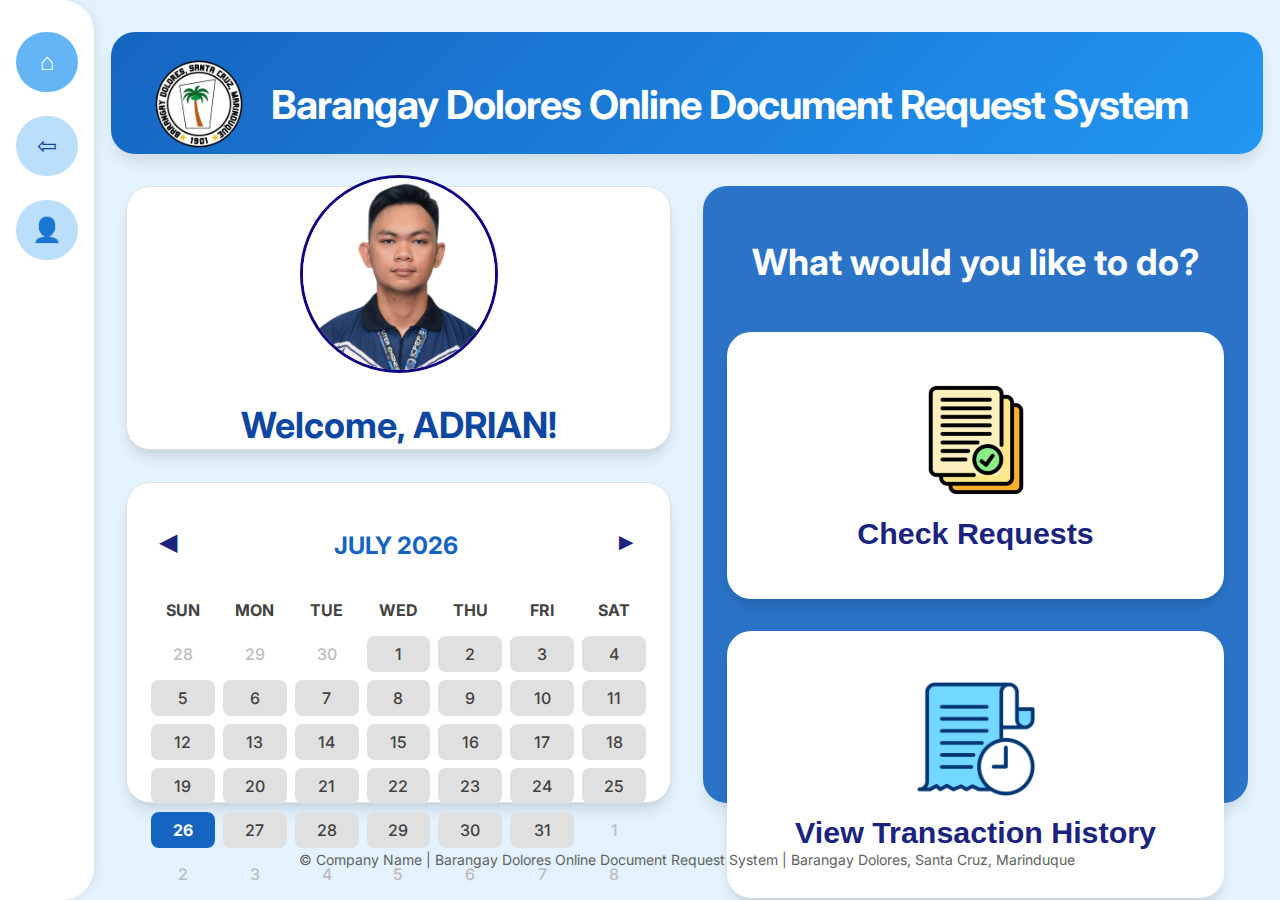
<file: docs/index.html>
<!DOCTYPE html>
<html lang="en">
<head>
    <meta charset="UTF-8">
    <meta name="viewport" content="width=device-width, initial-scale=1.0">
    <title>Barangay Dolores Online Document Request System</title>
    <link rel="stylesheet" href="..//static/admin_dashboard.css">
    <link rel="preconnect" href="https://fonts.googleapis.com">
    <link rel="preconnect" href="https://fonts.gstatic.com" crossorigin>
    <link href="https://fonts.googleapis.com/css2?family=Inter:wght@400;600;700&display=swap" rel="stylesheet">
    <style>
        body {
            font-family: 'Inter', sans-serif;
        }
        /* New CSS for calendar header and buttons */
        .calendar-header {
            display: flex;
            justify-content: space-between;
            align-items: center;
            margin-bottom: 1rem;
        }
        .calendar-nav-btn {
            background: none;
            border: none;
            font-size: 1.5rem;
            color: #1a237e;
            cursor: pointer;
            padding: 0.5rem;
        }
    </style>
</head>
<body>

    <aside class="nav-bar">
        <div class="nav-icons">
            <button class="nav-btn" id="home-btn"><span class="icon">&#x2302;</span></button>
            <button class="nav-btn" id="back-btn"><span class="icon">&#x21E6;</span></button>
            <button class="nav-btn" id="profile-btn"><span class="icon">&#x1F464;</span></button>
        </div>
    </aside>

    <main class="main-container">
        <header class="header">
            <div class="header-content">
                <img src="..//static/images/dolores logo.png" alt="Barangay Logo" class="brgy-logo">
                <h1 class="header-title">Barangay Dolores Online Document Request System</h1>
            </div>
        </header>
        
        <div class="main-grid">
            <div class="left-panel">
                <div class="card welcome-card">
                    <img src="..//static/images/CERIBO, ADRIAN R..jpg" alt="User Profile Photo" class="brgy-logo-large">
                    <h2 class="welcome-title">Welcome, ADRIAN!</h2>
                </div>
                
                <div class="card calendar-card">
                    <div class="calendar-header">
                        <button id="prev-month-btn" class="calendar-nav-btn">&#x25C0;</button>
                        <h3 class="calendar-title">Month Year</h3>
                        <button id="next-month-btn" class="calendar-nav-btn">&#x25BA;</button>
                    </div>
                    <div class="calendar-grid">
                        <span class="calendar-day day-label">SUN</span>
                        <span class="calendar-day day-label">MON</span>
                        <span class="calendar-day day-label">TUE</span>
                        <span class="calendar-day day-label">WED</span>
                        <span class="calendar-day day-label">THU</span>
                        <span class="calendar-day day-label">FRI</span>
                        <span class="calendar-day day-label">SAT</span>
                    </div>
                </div>
            </div>

            <div class="right-panel">
                <h2 class="right-panel-title">What would you like to do?</h2>
                
                <button class="action-card" id="request-btn">
                    <img src="..//static/images/request.png" alt="Request Icon" class="action-icon">
                    <span class="action-text">Check Requests</span>
                </button>
                
                <button class="action-card" id="transaction-history-btn">
                    <img src="..//static/images/transact.png" alt="Transaction History Icon" class="action-icon">
                    <span class="action-text">View Transaction History</span>
                </button>
            </div>
        </div>
        
        <footer class="footer">
            &copy; Company Name | Barangay Dolores Online Document Request System | Barangay Dolores, Santa Cruz, Marinduque
        </footer>
    </main>

    <script src="..//static/admin_dashboard.js"></script>
</body>
</html>
</file>
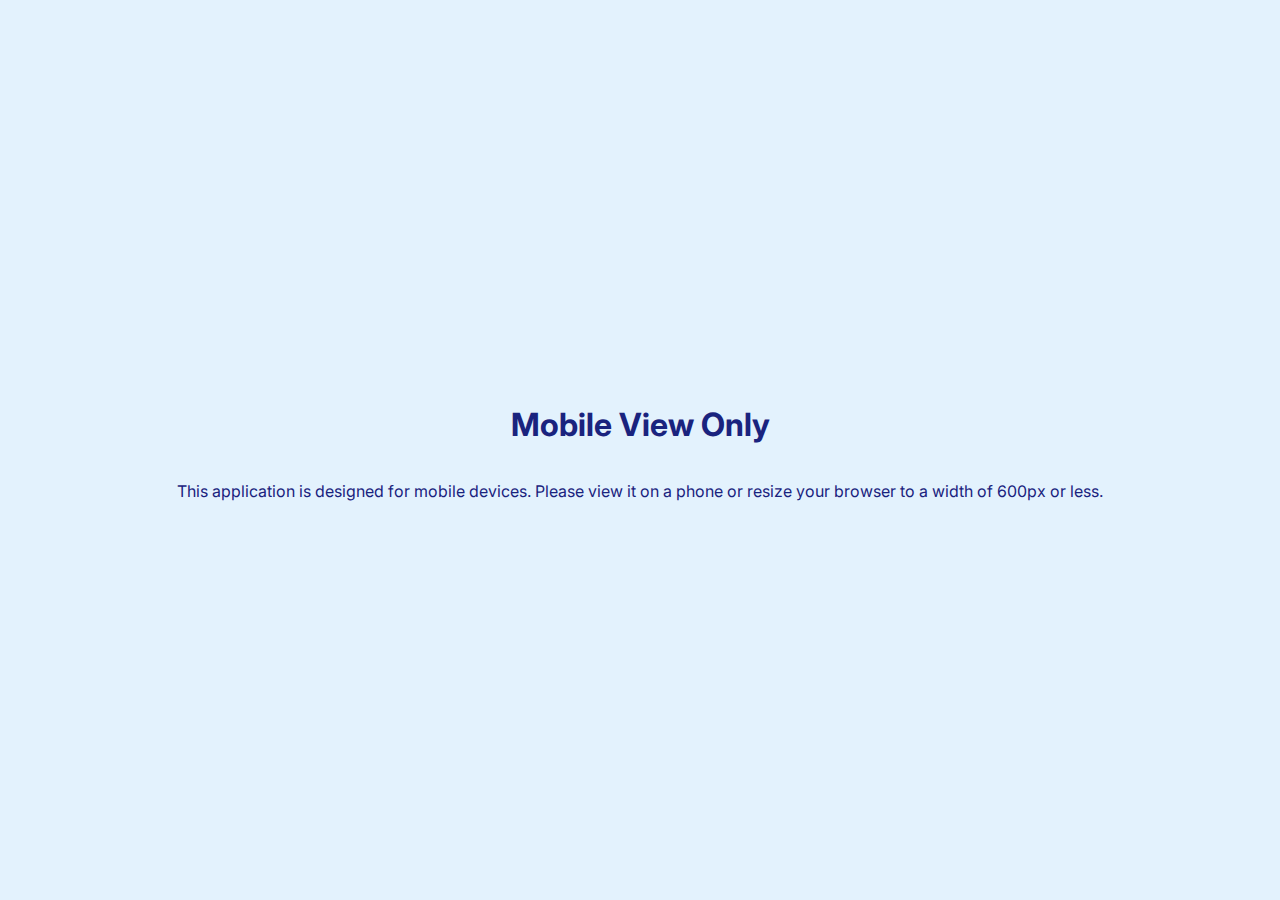
<file: docs/user_login.html>
<!DOCTYPE html>
<html lang="en">
<head>
    <meta charset="UTF-8">
    <meta name="viewport" content="width=device-width, initial-scale=1.0">
    <title>Barangay Dolores - Login</title>
    <link rel="preconnect" href="https://fonts.googleapis.com">
    <link rel="preconnect" href="https://fonts.gstatic.com" crossorigin>
    <link href="https://fonts.googleapis.com/css2?family=Inter:wght@400;600;700&display=swap" rel="stylesheet">
    <link rel="stylesheet" href="..//static/user_login.css">
</head>
<body>

    <div class="mobile-view">
        <div class="header-section">
            <img src="..//static/images/dolores logo.png" alt="Barangay Dolores Logo">
            <h1>Barangay Dolores Online Document Request System</h1>
            <p class="subtitle">Your gateway to official barangay services.</p>
        </div>
        
        <div class="tabs">
            <button class="tab-btn active" id="login-tab">LOG IN</button>
            <button class="tab-btn" id="signup-tab">SIGN UP</button>
        </div>
        
        <div class="login-form-container active" id="login-form-container">
            <form id="login-form">
                <div class="input-group">
                    <span class="icon">
                        <svg xmlns="http://www.w3.org/2000/svg" viewBox="0 0 448 512" width="20" height="20" fill="currentColor"><path d="M224 256A128 128 0 1 0 224 0a128 128 0 1 0 0 256zm-45.7 48C79.8 304 0 383.8 0 482.3C0 498.7 13.3 512 29.7 512H418.3c16.4 0 29.7-13.3 29.7-29.7C448 383.8 368.2 304 269.7 304H178.3z"/></svg>
                    </span>
                    <input type="text" id="username" name="username" placeholder="Username" required>
                </div>
                
                <div class="input-group">
                    <span class="icon">
                        <svg xmlns="http://www.w3.org/2000/svg" viewBox="0 0 448 512" width="20" height="20" fill="currentColor"><path d="M144 144v48H304V144c0-44.2-35.8-80-80-80s-80 35.8-80 80zM80 192V144C80 64.5 144.5 0 224 0s144 64.5 144 144v48h16c35.3 0 64 28.7 64 64V448c0 35.3-28.7 64-64 64H64c-35.3 0-64-28.7-64-64V256c0-35.3 28.7-64 64-64H80z"/></svg>
                    </span>
                    <input type="password" id="password" name="password" placeholder="Password" required>
                </div>
                
                <button type="submit" class="login-btn">Login Now</button>
                
            </form>
        </div>

        <div class="signup-form-container" id="signup-form-container">
            <p class="subtitle">Please fill out the form to create an account.</p>
            <form id="signup-form">
                <div class="input-group">
                    <span class="icon">
                        <svg xmlns="http://www.w3.org/2000/svg" viewBox="0 0 448 512" width="20" height="20" fill="currentColor"><path d="M224 256A128 128 0 1 0 224 0a128 128 0 1 0 0 256zm-45.7 48C79.8 304 0 383.8 0 482.3C0 498.7 13.3 512 29.7 512H418.3c16.4 0 29.7-13.3 29.7-29.7C448 383.8 368.2 304 269.7 304H178.3z"/></svg>
                    </span>
                    <input type="text" id="signup-username" name="signup-username" placeholder="Username" required>
                </div>
                <div class="input-group">
                    <span class="icon">
                        <svg xmlns="http://www.w3.org/2000/svg" viewBox="0 0 448 512" width="20" height="20" fill="currentColor"><path d="M144 144v48H304V144c0-44.2-35.8-80-80-80s-80 35.8-80 80zM80 192V144C80 64.5 144.5 0 224 0s144 64.5 144 144v48h16c35.3 0 64 28.7 64 64V448c0 35.3-28.7 64-64 64H64c-35.3 0-64-28.7-64-64V256c0-35.3 28.7-64 64-64H80z"/></svg>
                    </span>
                    <input type="password" id="signup-password" name="signup-password" placeholder="Password" required>
                </div>
                    <div class="input-group">
                    <span class="icon">
                        <svg xmlns="http://www.w3.org/2000/svg" viewBox="0 0 448 512" width="20" height="20" fill="currentColor"><path d="M144 144v48H304V144c0-44.2-35.8-80-80-80s-80 35.8-80 80zM80 192V144C80 64.5 144.5 0 224 0s144 64.5 144 144v48h16c35.3 0 64 28.7 64 64V448c0 35.3-28.7 64-64 64H64c-35.3 0-64-28.7-64-64V256c0-35.3 28.7-64 64-64H80z"/></svg>
                    </span>
                    <input type="password" id="confirm-password" name="confirm-password" placeholder="Confirm Password" required>
                </div>
                <button type="submit" class="signup-btn">Create Account</button>
            </form>
        </div>

        <div id="message-box" class="message-box"></div>
    </div>

    <div class="desktop-message">
        <h1>Mobile View Only</h1>
        <p>This application is designed for mobile devices. Please view it on a phone or resize your browser to a width of 600px or less.</p>
    </div>

    <script src="..//static/user_login.js"></script>
</body>
</html>
</file>
<file: static/admin_dashboard.css>
/* admin_dashboard.css */

/* Basic Styles and Font */
body {
    font-family: 'Inter', sans-serif;
    background-color: #e3f2fd; /* Light blue background */
    display: flex;
    /* Use 100vh to ensure the body takes the full viewport height */
    height: 100vh;
    margin: 0;
    padding: 0;
    color: #1a237e; /* Dark blue text color */
    /* Hide any overflow that might cause scrolling */
    overflow: hidden;
}

/* Navigation Bar */
.nav-bar {
    display: flex;
    flex-direction: column;
    align-items: center;
    justify-content: flex-start;
    padding: 2rem 1rem;
    background-color: #ffffff;
    box-shadow: 5px 0 15px -5px rgba(0, 0, 0, 0.1);
    border-top-right-radius: 2rem;
    border-bottom-right-radius: 2rem;
    z-index: 10;
}
.nav-icons {
    display: flex;
    flex-direction: column;
    gap: 1.5rem;
}
.nav-btn {
    padding: 1rem;
    border-radius: 9999px;
    background-color: #bbdefb; /* Light blue button background */
    color: #0d47a1; /* Darker blue icon color */
    border: none;
    cursor: pointer;
    transition: background-color 0.2s ease-in-out;
}
.nav-btn:hover {
    background-color: #90caf9; /* Lighter blue on hover */
}
.nav-btn:first-child {
    background-color: #64b5f6; /* A more prominent blue for the first button */
}
.nav-btn:first-child .icon {
    color: #ffffff; /* White icon for the first button */
}
.icon {
    font-size: 1.5rem;
}

/* Main Content Container */
.main-container {
    flex: 1;
    display: flex;
    flex-direction: column;
    align-items: center;
    padding: 2rem;
    /* Use flex-grow to make sure it fills the available space */
    flex-grow: 1;
    /* Allow internal scrolling if content exceeds space, but hide the body scrollbar */
    overflow-y: auto;
}

/* Header Section */
.header {
    background: linear-gradient(135deg, #1565c0, #2196f3); /* Blue gradient header */
    color: #ffffff;
    width: 97%;
    border-radius: 1.5rem;
    padding: 1rem 2rem;
    box-shadow: 0 10px 15px -3px rgba(0, 0, 0, 0.1);
    /* Set a fixed height or max-height to control its size and prevent overlap */
    max-height: 10vh;
}
.header-content {
    display: flex;
    align-items: center;
    gap: 1rem;
}
.brgy-logo {
    width: 5rem;
    height: 5rem;
    /* The border has been removed to maximize the logo size */
}
.header-title {
    font-size: 1.75rem;
    font-weight: 700;
    letter-spacing: -0.025em;
    /* Ensure the title does not wrap too aggressively */
    white-space: nowrap;
}
@media (min-width: 768px) {
    .header-title {
        font-size: 2.5rem;
    }
    .brgy-logo {
        width: 7rem;
        height: 7rem;
    }
}

/* Main Grid Layout */
.main-grid {
    display: grid;
    grid-template-columns: 1fr;
    gap: 2rem;
    margin-top: 2rem;
    width: 100%;
    /* Use flex-grow to ensure the grid takes the remaining vertical space */
    flex-grow: 1;
    /* Use min-height: 0 to allow the grid items to shrink */
    min-height: 0;
}
@media (min-width: 1024px) {
    .main-grid {
        grid-template-columns: repeat(2, 1fr);
    }
}

/* Card-like Containers */
.card {
    background-color: #ffffff;
    border-radius: 1.5rem;
    box-shadow: 0 10px 15px -3px rgba(0, 0, 0, 0.1), 0 4px 6px -2px rgba(0, 0, 0, 0.05);
    border: 1px solid #e0e0e0; /* Add a subtle border */
}
.card-container:hover {
    transform: translateY(-5px);
}

/* Left Panel */
.left-panel {
    display: flex;
    flex-direction: column;
    gap: 2rem;
    /* Use flex-grow to allow the panel to fill the space */
    flex-grow: 1;
    min-height: 0;
}
.welcome-card {
    padding: 1.5rem;
    text-align: center;
    display: flex;
    flex-direction: column;
    align-items: center;
    justify-content: center;
    /* Use flex-grow to make the welcome card fill available space */
    flex-grow: 1;
    min-height: 0;
}
.brgy-logo-large {
    width: 6rem;
    height: 6rem;
    border-radius: 9999px;
    margin-top: 1rem;
    border: 3px solid #100681;
    /* The border has been removed to maximize the logo size */
}
.welcome-title {
    font-size: 2rem;
    font-weight: 700;
    color: #0d47a1; /* Dark blue welcome title */
}
@media (min-width: 768px) {
    .welcome-title {
        font-size: 2.25rem;
    }
    .brgy-logo-large {
        width: 12rem;
        height: 12rem;
    }
}

/* Calendar Section */
.calendar-card {
    padding: 1.5rem;
    text-align: center;
    /* Use flex-grow to make sure the calendar card fills the space */
    flex-grow: 1;
    min-height: 0;
}
.calendar-title {
    font-size: 1.5rem;
    font-weight: 700;
    color: #1565c0; /* Blue title color */
    margin-bottom: 1rem;
}
.calendar-grid {
    display: grid;
    grid-template-columns: repeat(7, 1fr);
    gap: 0.5rem;
    color: #424242; /* Grey text for formal look */
    /* Add padding to prevent the calendar from being too small */
    padding-bottom: 1rem;
}
.calendar-day {
    text-align: center;
    padding: 0.5rem;
    border-radius: 0.5rem;
    font-weight: 500;
}
.day-label {
    font-weight: 700;
}
.inactive {
    color: #bdbdbd;
}
.active {
    background-color: #e0e0e0;
}
.current {
    background-color: #1565c0; /* Blue background for current day */
    color: white;
    font-weight: 700;
}
/* Add this to your existing CSS file */
.calendar-day.holiday {
    background-color: #ef9a9a; /* Light red background */
    color: #b71c1c; /* Dark red text */
    font-weight: 700;
}

/* Ensure the holiday styling doesn't conflict with the current day styling */
.calendar-day.current.holiday {
    background-color: #b71c1c; /* Dark red background for current day if it's a holiday */
    color: white;
}
/* Right Panel */
.right-panel {
    display: flex;
    flex-direction: column;
    gap: 2rem;
    background-color: rgba(21, 101, 192, 0.9); /* Blue transparent background */
    border-radius: 1.5rem;
    padding: 1.5rem;
    color: #ffffff;
    box-shadow: 0 10px 15px -3px rgba(0, 0, 0, 0.1);
    /* Use flex-grow to make the panel fill available space */
    flex-grow: 1;
    min-height: 0;
}
.right-panel-title {
    font-size: 1.875rem;
    font-weight: 700;
    margin-bottom: 1rem;
    text-align: center;
}
@media (min-width: 768px) {
    .right-panel-title {
        font-size: 2.25rem;
    }
}

/* Action Cards */
.action-card {
    background-color: #ffffff;
    border-radius: 1.5rem;
    box-shadow: 0 10px 15px -3px rgba(0, 0, 0, 0.1), 0 4px 6px -2px rgba(0, 0, 0, 0.05);
    transition: transform 0.2s ease-in-out;
    display: flex;
    flex-direction: column;
    align-items: center;
    justify-content: center;
    padding: 1.5rem;
    text-align: center;
    color: #1a237e; /* Dark blue text color */
    border: none;
    cursor: pointer;
    /* Use flex: 1 to make the action cards share the available space equally */
    flex: 1;
}
.action-card:hover {
    transform: translateY(-5px);
}
.action-icon {
    width: 6rem;
    height: 6rem;
    margin-bottom: 1rem;
}
.action-text {
    font-size: 1.9rem;
    font-weight: 600;
}
@media (min-width: 768px) {
    .action-card {
        padding: 3rem;
    }
    .action-icon {
        width: 7.5rem;
        height: 7.5rem;
    }
}

/* Footer */
.footer {
    margin-top: 3rem;
    color: #616161;
    font-size: 0.875rem;
    text-align: center;
    width: 100%;
}
</file>
<file: static/user_login.css>
/* Base styles for the entire page */
:root {
    --primary-color: #1a237e; /* Dark blue */
    --secondary-color: #e3f2fd; /* Light blue */
    --accent-color: #4fc3f7; /* Lighter blue */
    --text-color: #1a237e;
    --light-bg: #ffffff;
    --shadow: rgba(0, 0, 0, 0.1);
}

body {
    font-family: 'Inter', sans-serif;
    background-color: var(--secondary-color);
    margin: 0;
    padding: 0;
    display: flex;
    justify-content: center;
    align-items: center;
    min-height: 100vh;
    color: var(--text-color);
}

/*
 * Desktop View: Hide the mobile content and display a message.
 * This fulfills the "mobile-only" requirement.
 */
@media (min-width: 601px) {
    .mobile-view {
        display: none;
    }
    .desktop-message {
        display: flex;
        flex-direction: column;
        justify-content: center;
        align-items: center;
        text-align: center;
        padding: 2rem;
    }
}

/*
 * Mobile View: Display the content.
 */
@media (max-width: 600px) {
    .desktop-message {
        display: none;
    }
}

/* Container for the mobile login form */
.mobile-view {
    width: 90%;
    max-width: 400px;
    padding: 2rem;
    background-color: var(--light-bg);
    border-radius: 1.5rem;
    box-shadow: 0 10px 20px var(--shadow);
    text-align: center;
}

/* Header section with logo and main title */
.header-section {
    display: flex;
    flex-direction: column;
    align-items: center;
    margin-bottom: 1.5rem;
}

.header-section img {
    width: 80px;
    height: 80px;
    margin-bottom: 0.5rem;
    border-radius: 50%; /* Make the placeholder look like a round badge */
}

.header-section h1 {
    font-size: 1.25rem;
    font-weight: 700;
    margin: 0;
    color: var(--primary-color);
    padding-bottom: 1rem; /* This will add space below the title */
}

.header-section p.subtitle {
    font-size: 0.875rem;
    color: #666;
    margin-top: 0.25rem;
    margin-bottom: 0;
}

.tabs {
    display: flex;
    background: #e0f7fa;
    border-radius: 2rem;
    padding: 0.5rem;
    margin-bottom: 2rem;
    box-shadow: inset 0 2px 4px rgba(0,0,0,0.1);
}

.tab-btn {
    flex: 1;
    padding: 0.75rem;
    border: none;
    background: transparent;
    font-size: 1rem;
    font-weight: 600;
    color: #666;
    border-radius: 2rem;
    cursor: pointer;
    transition: all 0.3s ease;
}

.tab-btn.active {
    background: linear-gradient(135deg, #1565c0, #2196f3); /* Blue gradient header */
    box-shadow: 0 4px 6px rgba(0,0,0,0.1);
    color: var(--light-bg); /* Changed text color for better contrast */
    transform: scale(1.05);
}

/* Form styling */
.input-group {
    margin-bottom: 1.5rem;
    position: relative;
    text-align: left;
}

.input-group label {
    display: block;
    margin-bottom: 0.5rem;
    font-weight: 600;
}

.input-group input {
    width: 100%;
    padding: 0.75rem 1rem;
    padding-left: 2.5rem; /* Space for the icon */
    border: 2px solid #ddd;
    border-radius: 0.75rem;
    font-size: 1rem;
    transition: border-color 0.2s;
    box-sizing: border-box; /* Include padding and border in the element's total width and height */
}

.input-group input:focus {
    outline: none;
    border-color: var(--accent-color);
}

.input-group .icon {
    position: absolute;
    top: 50%;
    left: 1rem;
    transform: translateY(-50%);
    color: #999;
}

/* Login button styling with gradient */
.login-btn, .signup-btn {
    width: 100%;
    padding: 1rem;
    border: none;
    background: linear-gradient(135deg, #1565c0, #2196f3); /* Blue gradient header */
    color: var(--light-bg); /* Changed text color for better contrast */
    font-size: 1.25rem;
    font-weight: 600;
    border-radius: 0.75rem;
    cursor: pointer;
    transition: transform 0.2s ease, box-shadow 0.2s ease;
    box-shadow: 0 4px 10px rgba(0,0,0,0.1);
}

.login-btn:hover, .signup-btn:hover {
    transform: translateY(-2px);
    box-shadow: 0 6px 12px rgba(0,0,0,0.15);
}

.message-box {
    margin-top: 1rem;
    padding: 1rem;
    border-radius: 0.5rem;
    font-size: 0.875rem;
    display: none; /* Initially hidden */
    transition: opacity 0.3s ease-in-out;
    opacity: 0;
}

.message-box.error {
    background-color: #ffcdd2;
    color: #c62828;
    display: block;
    opacity: 1;
}

.message-box.success {
    background-color: #c8e6c9;
    color: #2e7d32;
    display: block;
    opacity: 1;
}

/* Hide forms by default */
.login-form-container, .signup-form-container {
    display: none;
    width: 100%;
}

/* Show active form */
.login-form-container.active, .signup-form-container.active {
    display: block;
}
</file>
